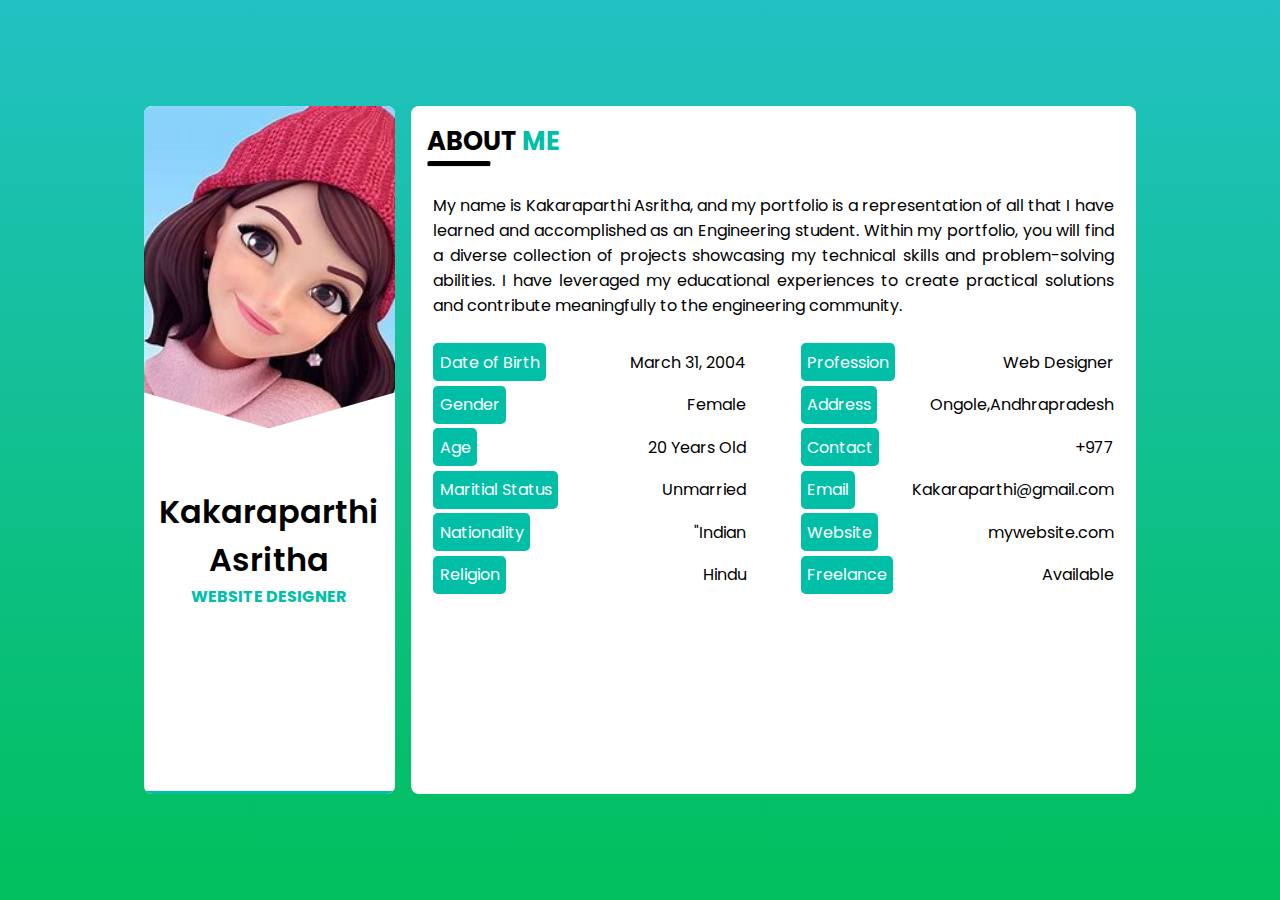
<file: protfolio_websie/index.html>
<!DOCTYPE html>
<html lang="en">

<head>
    <meta charset="UTF-8">
    <meta http-equiv="X-UA-Compatible" content="IE=edge">
    <meta name="viewport" content="width=device-width, initial-scale=1.0">

    <!-- CSS file -->
    <link rel="stylesheet" href="style.css">

    <!-- Favicon -->
    <link rel="shortcut icon" href="img/profile.jpg" type="image/x-icon">

    <!-- Fontawesome CDN -->
    <link rel="stylesheet" href="https://cdnjs.cloudflare.com/ajax/libs/font-awesome/6.0.0-beta3/css/all.min.css"
        integrity="sha512-Fo3rlrZj/k7ujTnHg4CGR2D7kSs0v4LLanw2qksYuRlEzO+tcaEPQogQ0KaoGN26/zrn20ImR1DfuLWnOo7aBA=="
        crossorigin="anonymous" referrerpolicy="no-referrer" />

    <title>Kakaraparthi Asritha</title>
</head>

<body>
    <!-- Website Layout -->
    <ul class="website_container">

        <!-- Global Menu -->
        <div id="global_menu_button_container">
            <p class="site_title">Kakaraparthi Asritha</p>
            <i class="fa fa-bars" id="global_menu_button"></i>
        </div>

        <ul id="global_menu_items">
            <div>
                <i class="fa fa-close" id="global_menu_close_button"></i>
                <li><a href="/"><i class="fa fa-home"></i> About</a></li>
                <li><a href="resume.html"><i class="fas fa-file-alt"></i> Resume</a></li>
                <li><a href="blogs.html"><i class="fas fa-pen-nib"></i> Blogs</a></li>
                <li><a href="services.html"><i class="fas fa-cog"></i> Services</a></li>
                <li><a href="contact.html"><i class="fas fa-phone-square"></i> Contact</a></li>
            </div>
        </ul>

        <!--x Global Menu x-->



        <!-- sidebar -->
        <div class="sidebar_container">
            <!-- Sidebar Image -->
            <div class="image">
                <img src="profile.jpeg" alt="Kakaraparthi Asritha">
                <div class="right_image_box"></div>
                <div class="left_image_box"></div>
            </div>

            <!-- sidebar Content -->
            <div class="sidebar_content">
                <!-- Long name can be applied so easily -->
                <h1>Kakaraparthi Asritha</h1>
                <p>Website Designer</p>
                <!-- Social Medias -->
                <div class="social_media">
                    <a href="https://facebook.com/alivecoder"><i class="fab fa-facebook"></i></a>
                    <a href="https://github.com/alivecoder0"><i class="fab fa-github"></i></a>
                    <a href="https://instagram.com/alivecoder"><i class="fab fa-instagram"></i></a>
                </div>
            </div>

            <!-- Sidebar Buttom Menu -->
            <div class="sidebar_buttom_menu" id="sidebar_buttom_menu">
                <i class="fa fa-bars" id="sidebar_menu_icon"></i>
            </div>

            <!-- Sidebar Navigation -->
            <ul class="sidebar_navigation" id="sidebar_navigation">
                <li><a href="/" class="active">About</a></li>
                <li><a href="resume.html">Resume</a></li>
                <li><a href="blogs.html">Blogs</a></li>
                <li><a href="services.html">Services</a></li>
                <li><a href="contact.html">Contact</a></li>

            </ul>

        </div>
        <!-- content -->
        <div class="content_container">
            <!-- About Page -->
            <div class="about_page">
                <h2 class="title">About <span>Me</span></h2>
                <hr class="line">
                <div class="about_content">
                    <p class="about_text">My name is Kakaraparthi Asritha, and my portfolio is a representation of all that I have learned and accomplished as an Engineering student. Within my portfolio, you will find a diverse collection of projects showcasing my technical skills and problem-solving abilities. I have leveraged my educational experiences to create practical solutions and contribute meaningfully to the engineering community.
                    </p>
                </div>
                <div class="about_profile">
                    <ul class="left_profile">
                        <li><span class="profile_title">Date of Birth</span><span>March 31, 2004</span></li>
                        <li><span class="profile_title">Gender</span><span>Female</span></li>
                        <li><span class="profile_title">Age</span><span>20 Years Old</span></li>
                        <li><span class="profile_title">Maritial Status</span><span>Unmarried</span></li>
                        <li><span class="profile_title">Nationality</span><span>"Indian</span></li>
                        <li><span class="profile_title">Religion</span><span>Hindu</span></li>
                    </ul>

                    <ul class="right_profile">
                        <li><span class="profile_title">Profession</span><span>Web Designer</span></li>
                        <li><span class="profile_title">Address</span><span>Ongole,Andhrapradesh </span></li>
                        <li><span class="profile_title">Contact</span><span>+977 </span></li>
                        <li><span class="profile_title">Email</span><span>Kakaraparthi@gmail.com</span></li>
                        <li><span class="profile_title">Website</span><span>mywebsite.com</span></li>
                        <li><span class="profile_title">Freelance</span><span>Available</span></li>
                    </ul>
                </div>

            </div>
        </div>


        <script src="script.js"></script>
</body>

</html>
</file>
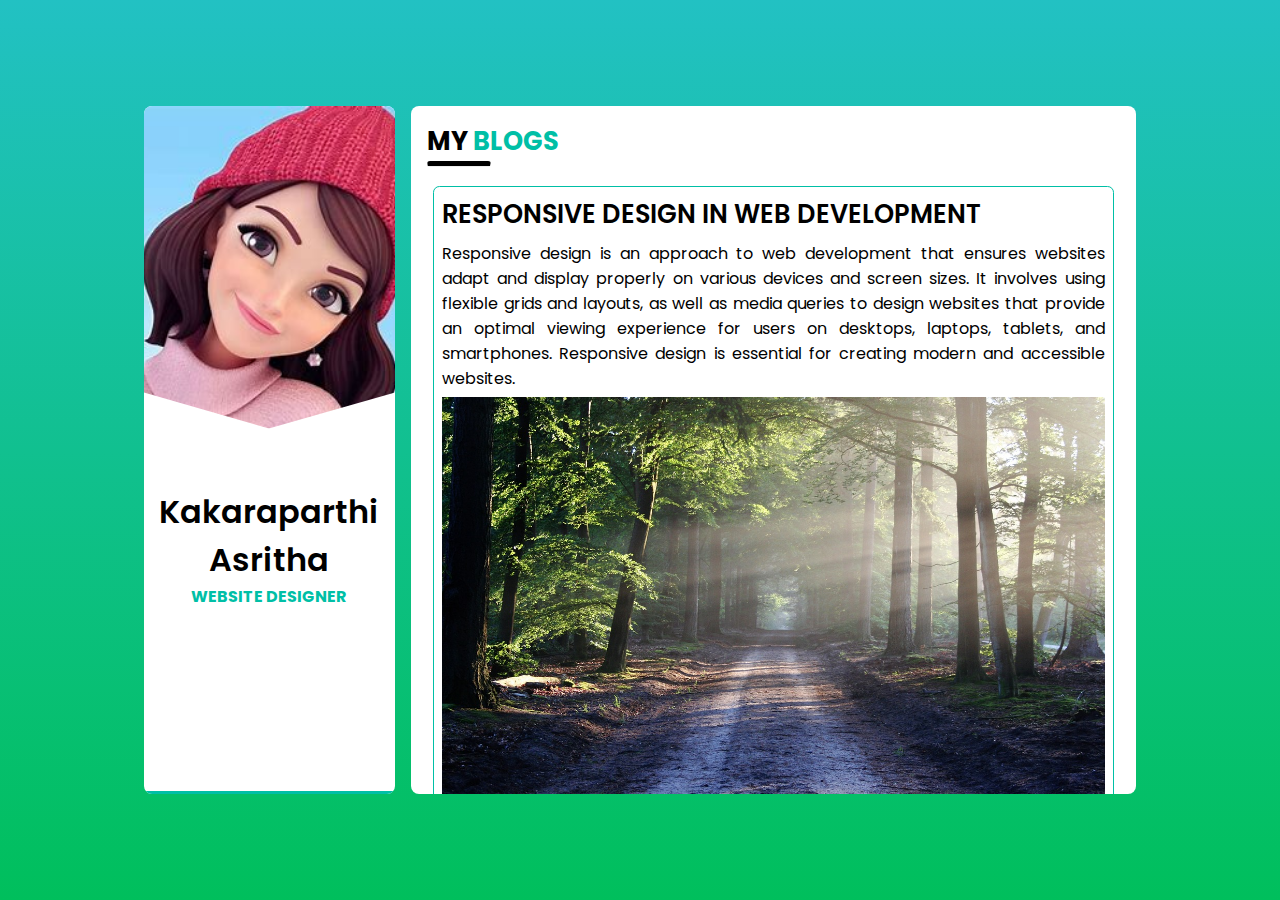
<file: protfolio_websie/blogs.html>
<!DOCTYPE html>
<html lang="en">

<head>
    <meta charset="UTF-8">
    <meta http-equiv="X-UA-Compatible" content="IE=edge">
    <meta name="viewport" content="width=device-width, initial-scale=1.0">

    <!-- CSS file -->
    <link rel="stylesheet" href="style.css">

    <!-- Favicon -->
    <link rel="shortcut icon" href="img/profile.jpg" type="image/x-icon">

    <!-- Fontawesome CDN -->
    <link rel="stylesheet" href="https://cdnjs.cloudflare.com/ajax/libs/font-awesome/6.0.0-beta3/css/all.min.css"
        integrity="sha512-Fo3rlrZj/k7ujTnHg4CGR2D7kSs0v4LLanw2qksYuRlEzO+tcaEPQogQ0KaoGN26/zrn20ImR1DfuLWnOo7aBA=="
        crossorigin="anonymous" referrerpolicy="no-referrer" />

    <title>Kakaraparthi Asritha </title>
</head>

<body>
    <!-- Website Layout -->
    <div class="website_container">

        <!-- Global Menu -->
        <div id="global_menu_button_container">
            <p class="site_title">Kakaraparthi Asritha</p>
            <i class="fa fa-bars" id="global_menu_button"></i>
        </div>

        <ul id="global_menu_items">
            <div>
                <i class="fa fa-close" id="global_menu_close_button"></i>
                <li><a href="/"><i class="fa fa-home"></i> About</a></li>
                <li><a href="resume.html"><i class="fas fa-file-alt"></i> Resume</a></li>
                <li><a href="blogs.html"><i class="fas fa-pen-nib"></i> Blogs</a></li>
                <li><a href="services.html"><i class="fas fa-cog"></i> Services</a></li>
                <li><a href="contact.html"><i class="fas fa-phone-square"></i> Contact</a></li>
            </div>
        </ul>

        <!--x Global Menu x-->

        <!-- sidebar -->
        <div class="sidebar_container">
            <!-- Sidebar Image -->
            <div class="image">
                <img src="profile.jpeg" alt="Kakaraparthi Asritha">
                <div class="right_image_box"></div>
                <div class="left_image_box"></div>
            </div>

            <!-- sidebar Content -->
            <div class="sidebar_content">
                <!-- Long name can be applied so easily -->
                <h1>Kakaraparthi Asritha</h1>
                <p>Website Designer</p>
                <!-- Social Medias -->
                <div class="social_media">
                    <a href="https://facebook.com/alivecoder"><i class="fab fa-facebook"></i></a>
                    <a href="https://github.com/alivecoder0"><i class="fab fa-github"></i></a>
                    <a href="https://instagram.com/alivecoder"><i class="fab fa-instagram"></i></a>
                </div>
            </div>

            <!-- Sidebar Buttom Menu -->
            <div class="sidebar_buttom_menu" id="sidebar_buttom_menu">
                <i class="fa fa-bars" id="sidebar_menu_icon"></i>
            </div>

            <!-- Sidebar Navigation -->
            <ul class="sidebar_navigation" id="sidebar_navigation">
                <li><a href="/">About</a></li>
                <li><a href="resume.html">Resume</a></li>
                <li><a href="blogs.html" class="active">Blogs</a></li>
                <li><a href="services.html">Services</a></li>
                <li><a href="contact.html">Contact</a></li>

            </ul>

        </div>
        <!-- content -->
        <div class="content_container">
            <!-- Blogs Page -->
            <div class="blogs_page">
                <h2 class="title">My <span>Blogs</span></h2>
                <hr class="line">
                <div class="blogs_container">
                    <!-- Single Blog -->
                    <div class="blog_box">
                        <h2 class="blog_title">Responsive Design in Web Development</h2>
                        <p class="blog_text">Responsive design is an approach to web development that ensures websites adapt and display properly on various devices and screen sizes. It involves using flexible grids and layouts, as well as media queries to design websites that provide an optimal viewing experience for users on desktops, laptops, tablets, and smartphones. Responsive design is essential for creating modern and accessible websites.</p>
                        <img src="blog1.jpg" alt="Blog 1" class="blog_image">
                        <p class="blog_text"> responsive design plays a crucial role in modern web development, ensuring that websites are accessible, user-friendly, and visually appealing across a wide range of devices. It helps improve usability, engagement, and ultimately, the success of a website in today's digital landscape.</p>
                    </div>

                    <!-- Single Blog -->
                    <div class="blog_box">
                        <h2 class="blog_title">Essential Elements of Web Design</h2>
                        <p class="blog_text">Web design is the process of creating websites by designing their layout, appearance, and functionality. Key elements of web design include graphic design, user experience (UX) design, and web development. Designers use tools like Adobe Photoshop, Illustrator, and programming languages such as HTML, CSS, and JavaScript to build engaging and user-friendly websites.</p>
                        <img src="blog2.jpg" alt="Blog 2" class="blog_image">
                        <!-- <p class="blog_text">Lorem ipsum dolor sit amet consectetur adipisicing elit. Natus explicabo
                            consequuntur esse? Soluta molestias vitae, obcaecati libero ullam cupiditate amet temporibus
                            repudiandae voluptatem delectus vero dicta ducimus dolor similique nisi.</p> -->
                    </div>

                    <!-- Single Blog -->
                    <div class="blog_box">
                        <h2 class="blog_title">User Experience (UX) Design in Web Development</h2>
                        <p class="blog_text">User Experience (UX) design is a critical aspect of web development focused on creating intuitive and satisfying interactions for website visitors. It involves understanding user behaviors, needs, and preferences to design websites that are easy to use, engaging, and effective.</p>
                        <img src="blog3.jpg" alt="Blog 3" class="blog_image">
                        <!-- <p class="blog_text">Lorem ipsum dolor sit amet consectetur adipisicing elit. Natus explicabo
                            consequuntur esse? Soluta molestias vitae, obcaecati libero ullam cupiditate amet temporibus
                            repudiandae voluptatem delectus vero dicta ducimus dolor similique nisi.</p>
                    </div> -->
                </div>
            </div>
        </div>
    </div>


    <script src="script.js"></script>
</body>

</html>
</file>
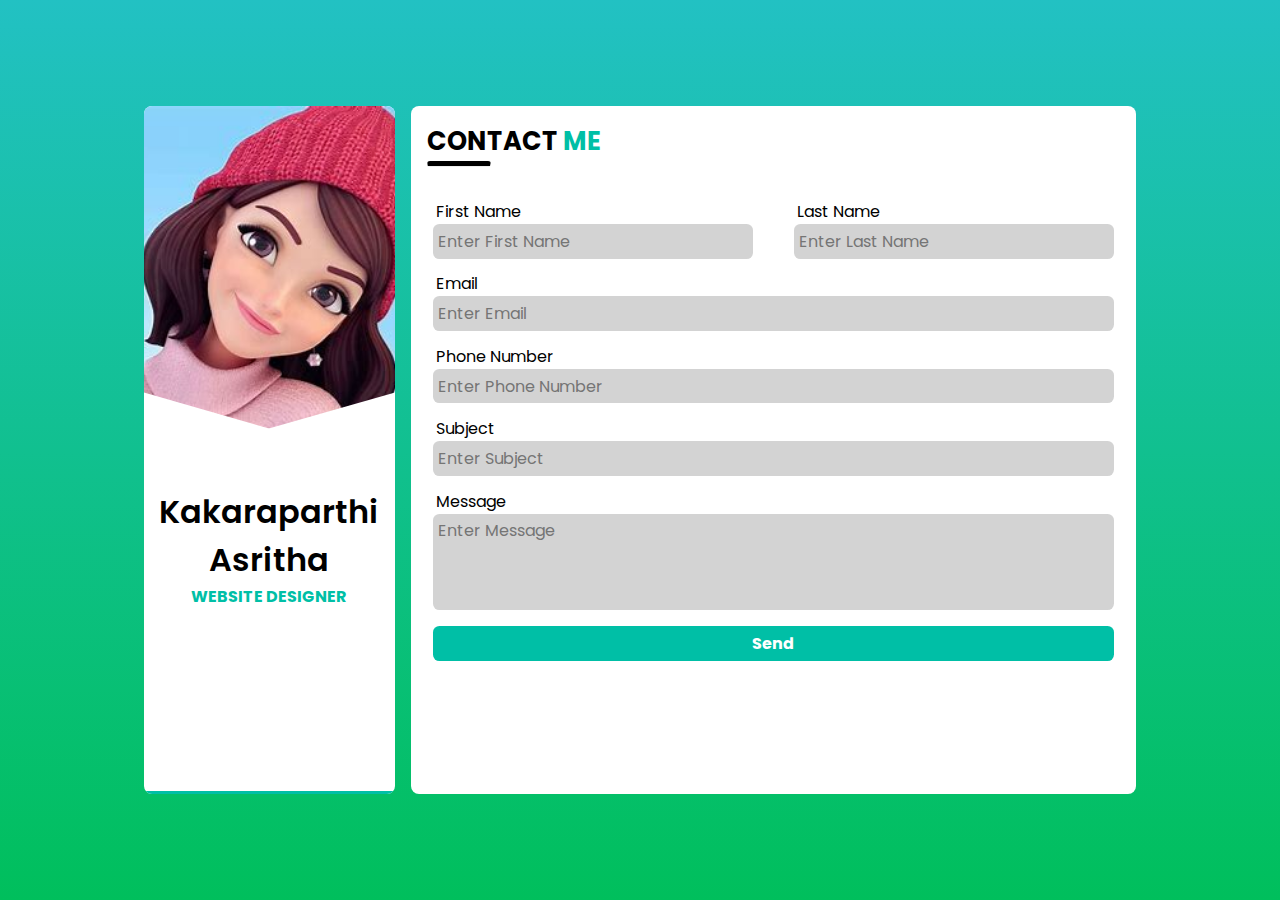
<file: protfolio_websie/contact.html>
<!DOCTYPE html>
<html lang="en">

<head>
    <meta charset="UTF-8">
    <meta http-equiv="X-UA-Compatible" content="IE=edge">
    <meta name="viewport" content="width=device-width, initial-scale=1.0">

    <!-- CSS file -->
    <link rel="stylesheet" href="style.css">

    <!-- Favicon -->
    <link rel="shortcut icon" href="profile.jpeg" type="image/x-icon">

    <!-- Fontawesome CDN -->
    <link rel="stylesheet" href="https://cdnjs.cloudflare.com/ajax/libs/font-awesome/6.0.0-beta3/css/all.min.css"
        integrity="sha512-Fo3rlrZj/k7ujTnHg4CGR2D7kSs0v4LLanw2qksYuRlEzO+tcaEPQogQ0KaoGN26/zrn20ImR1DfuLWnOo7aBA=="
        crossorigin="anonymous" referrerpolicy="no-referrer" />

    <title>Kakaraparthi Asritha</title>
</head>

<body>
    <!-- Website Layout -->
    <div class="website_container">

        <!-- Global Menu -->
        <div id="global_menu_button_container">
            <p class="site_title">Kakaraparthi Asritha</p>
            <i class="fa fa-bars" id="global_menu_button"></i>
        </div>

        <ul id="global_menu_items">
            <div>
                <i class="fa fa-close" id="global_menu_close_button"></i>
                <li><a href="/"><i class="fa fa-home"></i> About</a></li>
                <li><a href="resume.html"><i class="fas fa-file-alt"></i> Resume</a></li>
                <li><a href="blogs.html"><i class="fas fa-pen-nib"></i> Blogs</a></li>
                <li><a href="services.html"><i class="fas fa-cog"></i> Services</a></li>
                <li><a href="contact.html"><i class="fas fa-phone-square"></i> Contact</a></li>
            </div>
        </ul>

        <!--x Global Menu x-->

        <!-- sidebar -->
        <div class="sidebar_container">
            <!-- Sidebar Image -->
            <div class="image">
                <img src="profile.jpeg" alt="Kakaraparthi Asritha">
                <div class="right_image_box"></div>
                <div class="left_image_box"></div>
            </div>

            <!-- sidebar Content -->
            <div class="sidebar_content">
                <!-- Long name can be applied so easily -->
                <h1>Kakaraparthi Asritha</h1>
                <p>Website Designer</p>
                <!-- Social Medias -->
                <div class="social_media">
                    <a href="https://facebook.com/alivecoder"><i class="fab fa-facebook"></i></a>
                    <a href="https://github.com/alivecoder0"><i class="fab fa-github"></i></a>
                    <a href="https://instagram.com/alivecoder"><i class="fab fa-instagram"></i></a>
                </div>
            </div>

            <!-- Sidebar Buttom Menu -->
            <div class="sidebar_buttom_menu" id="sidebar_buttom_menu">
                <i class="fa fa-bars" id="sidebar_menu_icon"></i>
            </div>

            <!-- Sidebar Navigation -->
            <ul class="sidebar_navigation" id="sidebar_navigation">
                <li><a href="/">About</a></li>
                <li><a href="resume.html">Resume</a></li>
                <li><a href="blogs.html">Blogs</a></li>
                <li><a href="services.html">Services</a></li>
                <li><a href="contact.html" class="active">Contact</a></li>

            </ul>

        </div>
        <!-- content -->
        <div class="content_container">
            <!-- Contact Page -->
            <div class="contact_page">
                <h2 class="title">Contact <span>Me</span></h2>
                <hr class="line">
                <div class="contact_container">
                    <form action="post">
                        <div class="form_name_row">
                            <div class="left_form_row">
                                <label>First Name</label>
                                <input type="text" required placeholder="Enter First Name">
                            </div>
                            <div class="right_form_row">
                                <label>Last Name</label>
                                <input type="text" required placeholder="Enter Last Name">
                            </div>
                        </div>
                        <label>Email</label>
                        <input type="email" name="" id="" required placeholder="Enter Email">
                        <label>Phone Number</label>
                        <input type="text" name="" id="" required placeholder="Enter Phone Number">
                        <label>Subject</label>
                        <input type="text" name="" id="" required placeholder="Enter Subject">
                        <label>Message</label>
                        <textarea name="" id="" cols="30" rows="10" required placeholder="Enter Message"></textarea>
                        <input type="submit" value="Send" id="send_button">
                    </form>
                </div>
            </div>
        </div>
    </div>


    <script src="script.js"></script>
</body>

</html>
</file>
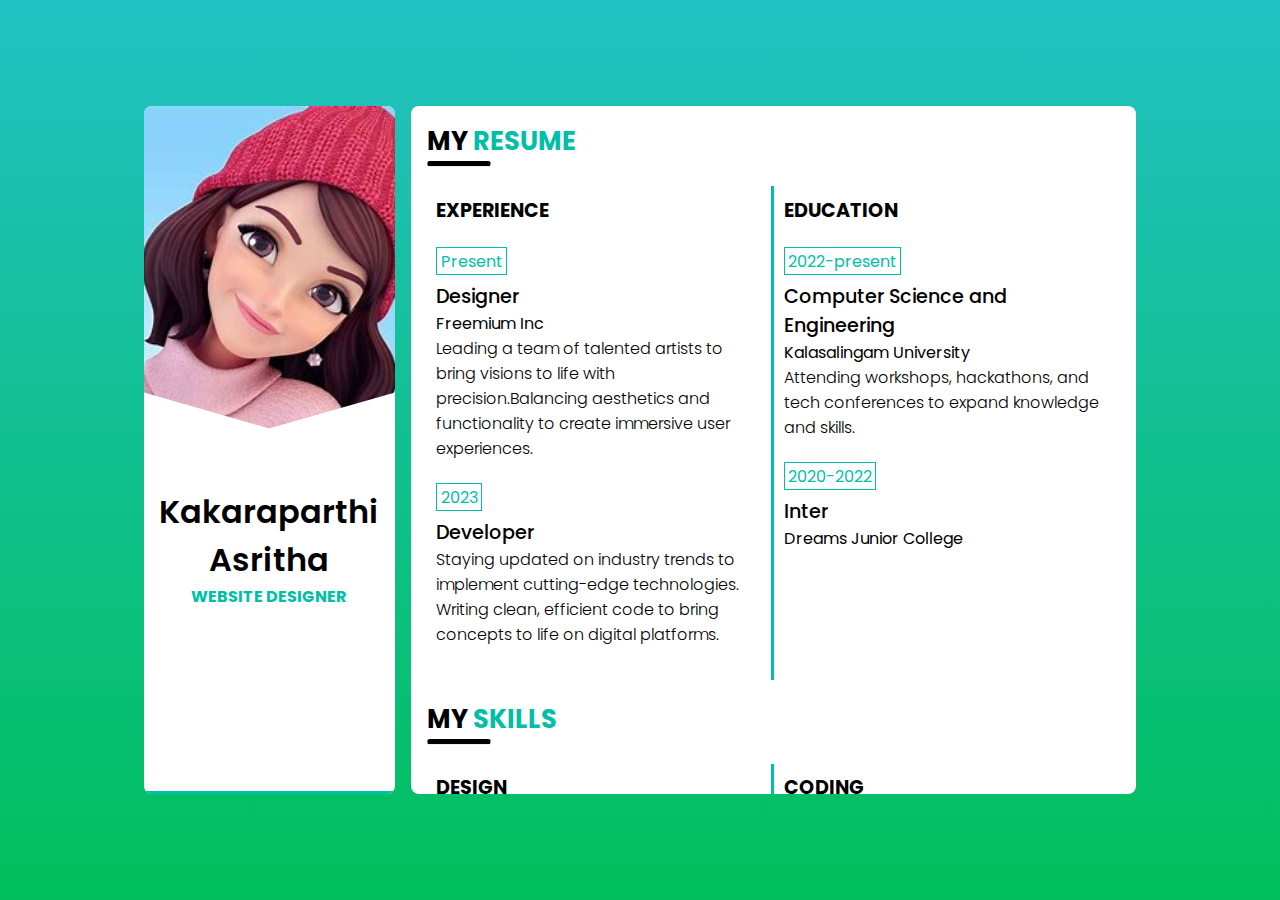
<file: protfolio_websie/resume.html>
<!DOCTYPE html>
<html lang="en">

<head>
    <meta charset="UTF-8">
    <meta http-equiv="X-UA-Compatible" content="IE=edge">
    <meta name="viewport" content="width=device-width, initial-scale=1.0">

    <!-- CSS file -->
    <link rel="stylesheet" href="style.css">

    <!-- Favicon -->
    <link rel="shortcut icon" href="img/profile.jpg" type="image/x-icon">

    <!-- Fontawesome CDN -->
    <link rel="stylesheet" href="https://cdnjs.cloudflare.com/ajax/libs/font-awesome/6.0.0-beta3/css/all.min.css"
        integrity="sha512-Fo3rlrZj/k7ujTnHg4CGR2D7kSs0v4LLanw2qksYuRlEzO+tcaEPQogQ0KaoGN26/zrn20ImR1DfuLWnOo7aBA=="
        crossorigin="anonymous" referrerpolicy="no-referrer" />

    <title>Kakaraparthi Asritha</title>
</head>

<body>
    <!-- Website Layout -->
    <div class="website_container">

        <!-- Global Menu -->
        <div id="global_menu_button_container">
            <p class="site_title">Kakaraparthi Asritha</p>
            <i class="fa fa-bars" id="global_menu_button"></i>
        </div>

        <ul id="global_menu_items">
            <div>
                <i class="fa fa-close" id="global_menu_close_button"></i>
                <li><a href="/"><i class="fa fa-home"></i> About</a></li>
                <li><a href="resume.html"><i class="fas fa-file-alt"></i> Resume</a></li>
                <li><a href="blogs.html"><i class="fas fa-pen-nib"></i> Blogs</a></li>
                <li><a href="services.html"><i class="fas fa-cog"></i> Services</a></li>
                <li><a href="contact.html"><i class="fas fa-phone-square"></i> Contact</a></li>
            </div>
        </ul>

        <!--x Global Menu x-->

        <!-- sidebar -->
        <div class="sidebar_container">
            <!-- Sidebar Image -->
            <div class="image">
                <img src="profile.jpeg" alt="Kakaraparthi Asritha">
                <div class="right_image_box"></div>
                <div class="left_image_box"></div>
            </div>

            <!-- sidebar Content -->
            <div class="sidebar_content">
                <!-- Long name can be applied so easily -->
                <h1>Kakaraparthi Asritha</h1>
                <p>Website Designer</p>
                <!-- Social Medias -->
                <div class="social_media">
                    <a href="https://facebook.com/alivecoder"><i class="fab fa-facebook"></i></a>
                    <a href="https://github.com/alivecoder0"><i class="fab fa-github"></i></a>
                    <a href="https://instagram.com/alivecoder"><i class="fab fa-instagram"></i></a>
                </div>
            </div>

            <!-- Sidebar Buttom Menu -->
            <div class="sidebar_buttom_menu" id="sidebar_buttom_menu">
                <i class="fa fa-bars" id="sidebar_menu_icon"></i>
            </div>

            <!-- Sidebar Navigation -->
            <ul class="sidebar_navigation" id="sidebar_navigation">
                <li><a href="/">About</a></li>
                <li><a href="resume.html" class="active">Resume</a></li>
                <li><a href="blogs.html">Blogs</a></li>
                <li><a href="services.html">Services</a></li>
                <li><a href="contact.html">Contact</a></li>

            </ul>

        </div>
        <!-- content -->
        <div class="content_container">
            <!-- Resume Page -->
            <div class="resume_page">
                <h2 class="title">My <span>Resume</span></h2>
                <hr class="line">
                <div class="resume_container">
                    <!-- Experience container -->
                    <div class="left_resume">
                        <h2 class="resume_title"><i class="fa fa-suitcase"></i> Experience</h2>
                        <div class="resume_box">
                            <span class="resume_date">Present</span>
                            <p class="resume_box_title">Designer</p>
                            <p class="resume_conpany">Freemium Inc</p>
                            <p class="resume_text">Leading a team of talented artists to bring visions to life with precision.Balancing aesthetics and functionality to create immersive user experiences.</p>
                        </div>

                        <div class="resume_box">
                            <span class="resume_date">2023</span>
                            <p class="resume_box_title">Developer</p>
                            <!-- <p class="resume_conpany">Microsoft</p> -->
                            <p class="resume_text">Staying updated on industry trends to implement cutting-edge technologies.
                                Writing clean, efficient code to bring concepts to life on digital platforms.</p>
                        </div>

                        <!-- <div class="resume_box">
                            <span class="resume_date">2014-2016</span>
                            <p class="resume_box_title">Designer</p>
                            <p class="resume_conpany">AliveCoder</p>
                            <p class="resume_text">Lorem, ipsum dolor sit amet consectetur adipisicing elit. Deserunt,
                                doloremque.</p>
                        </div> -->
                    </div>

                    <!-- Education Container -->
                    <div class="right_resume">
                        <h2 class="resume_title"><i class="fas fa-book-open"></i> Education</h2>
                        <div class="resume_box">
                            <span class="resume_date">2022-present</span>
                            <p class="resume_box_title">Computer Science and Engineering</p>
                            <p class="resume_conpany"> Kalasalingam University </p>
                            <p class="resume_text">Attending workshops, hackathons, and tech conferences to expand knowledge and skills.</p>
                        </div>

                        <div class="resume_box">
                            <span class="resume_date">2020-2022</span>
                            <p class="resume_box_title">Inter</p>
                            <p class="resume_conpany">Dreams Junior College</p>
                            <!-- <p class="resume_text">Lorem, ipsum dolor sit amet consectetur adipisicing elit. Deserunt,
                                doloremque.</p> -->
                        </div>

                        <!-- <div class="resume_box">
                            <span class="resume_date">2014-2015</span>
                            <p class="resume_box_title">Prgramming</p>
                            <p class="resume_conpany">AliveCoder Institue</p>
                            <p class="resume_text">Lorem, ipsum dolor sit amet consectetur adipisicing elit. Deserunt,
                                doloremque.</p>
                        </div> -->
                    </div>

                </div>

                <h2 class="title">My <span>Skills</span></h2>
                <hr class="line">
                <!-- Skill Container -->
                <div class="resume_container">
                    <div class="left_resume">
                        <h2 class="resume_title"><i class="fas fa-pencil-ruler"></i> Design</h2>
                        <div class="skill_box">
                            <h2 class="skill_title">Wordpress</h2>
                            <div class="skill_line_container">
                                <div class="skill_line" style="width: 80%;"></div>
                            </div>
                        </div>

                        <div class="skill_box">
                            <h2 class="skill_title">Photoshop</h2>
                            <div class="skill_line_container">
                                <div class="skill_line" style="width: 70%;"></div>
                            </div>
                        </div>

                        <div class="skill_box">
                            <h2 class="skill_title">Figma</h2>
                            <div class="skill_line_container">
                                <div class="skill_line" style="width: 60%;"></div>
                            </div>
                        </div>

                    </div>
                    <div class="right_resume">
                        <h2 class="resume_title"><i class="fas fa-code"></i> Coding</h2>
                        <div class="skill_box">
                            <h2 class="skill_title">C#</h2>
                            <div class="skill_line_container">
                                <div class="skill_line" style="width: 90%;"></div>
                            </div>
                        </div>

                        <div class="skill_box">
                            <h2 class="skill_title">C/C++</h2>
                            <div class="skill_line_container">
                                <div class="skill_line" style="width: 80%;"></div>
                            </div>
                        </div>

                        <div class="skill_box">
                            <h2 class="skill_title">HTML/CSS/JS</h2>
                            <div class="skill_line_container">
                                <div class="skill_line" style="width: 70%;"></div>
                            </div>
                        </div>
                    </div>
                </div>
            </div>
        </div>
    </div>


    <script src="script.js"></script>
</body>

</html>
</file>
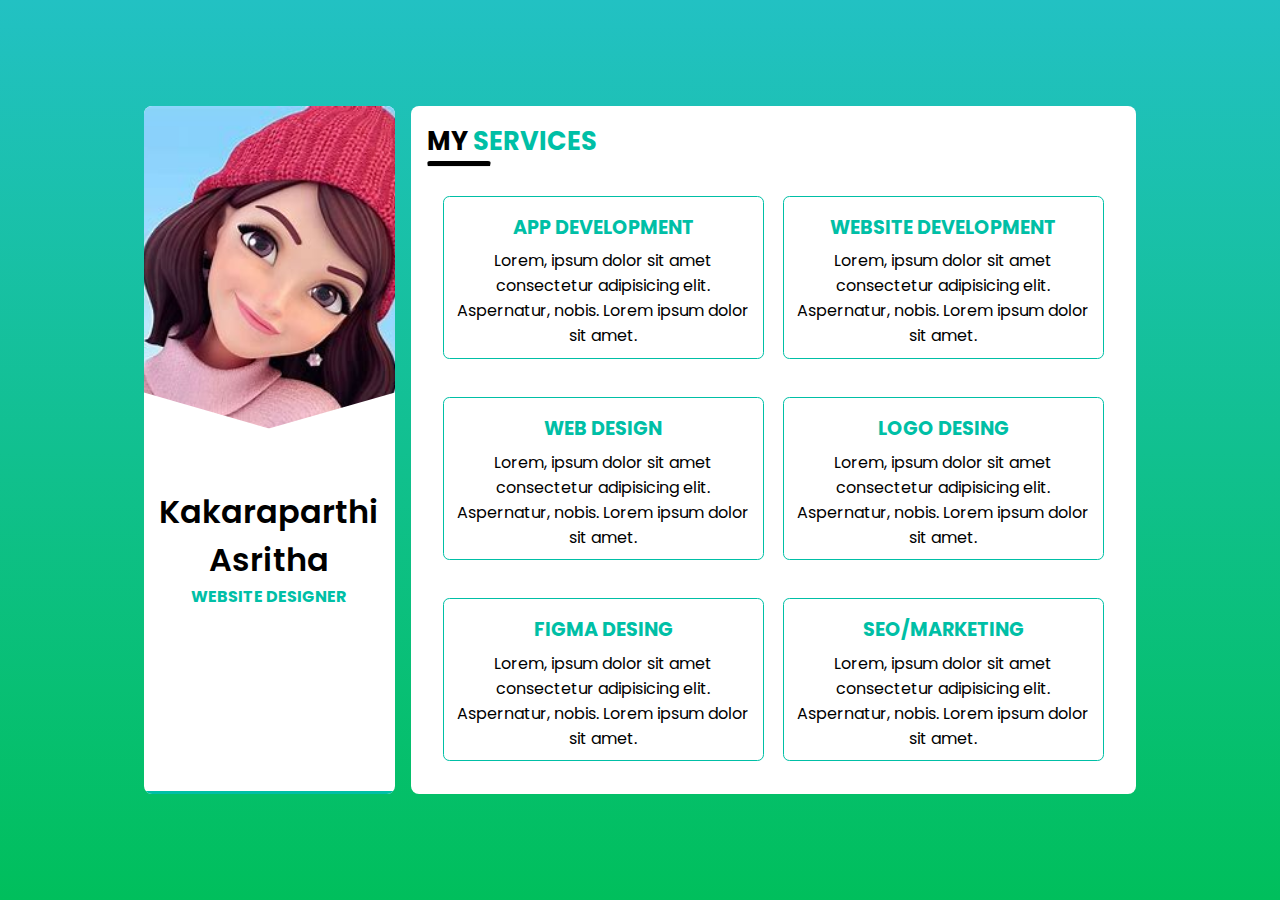
<file: protfolio_websie/services.html>
<!DOCTYPE html>
<html lang="en">

<head>
    <meta charset="UTF-8">
    <meta http-equiv="X-UA-Compatible" content="IE=edge">
    <meta name="viewport" content="width=device-width, initial-scale=1.0">

    <!-- CSS file -->
    <link rel="stylesheet" href="style.css">

    <!-- Favicon -->
    <link rel="shortcut icon" href="img/profile.jpg" type="image/x-icon">

    <!-- Fontawesome CDN -->
    <link rel="stylesheet" href="https://cdnjs.cloudflare.com/ajax/libs/font-awesome/6.0.0-beta3/css/all.min.css"
        integrity="sha512-Fo3rlrZj/k7ujTnHg4CGR2D7kSs0v4LLanw2qksYuRlEzO+tcaEPQogQ0KaoGN26/zrn20ImR1DfuLWnOo7aBA=="
        crossorigin="anonymous" referrerpolicy="no-referrer" />

    <title>Kakaraparthi Asritha</title>
</head>

<body>
    <!-- Website Layout -->
    <div class="website_container">

        <!-- Global Menu -->
        <div id="global_menu_button_container">
            <p class="site_title">Kakaraparthi Asritha</p>
            <i class="fa fa-bars" id="global_menu_button"></i>
        </div>

        <ul id="global_menu_items">
            <div>
                <i class="fa fa-close" id="global_menu_close_button"></i>
                <li><a href="/"><i class="fa fa-home"></i> About</a></li>
                <li><a href="resume.html"><i class="fas fa-file-alt"></i> Resume</a></li>
                <li><a href="blogs.html"><i class="fas fa-pen-nib"></i> Blogs</a></li>
                <li><a href="services.html"><i class="fas fa-cog"></i> Services</a></li>
                <li><a href="contact.html"><i class="fas fa-phone-square"></i> Contact</a></li>
            </div>
        </ul>

        <!--x Global Menu x-->

        <!-- sidebar -->
        <div class="sidebar_container">
            <!-- Sidebar Image -->
            <div class="image">
                <img src="profile.jpeg" alt="Kakaraparthi Asritha">
                <div class="right_image_box"></div>
                <div class="left_image_box"></div>
            </div>

            <!-- sidebar Content -->
            <div class="sidebar_content">
                <!-- Long name can be applied so easily -->
                <h1>Kakaraparthi Asritha</h1>
                <p>Website Designer</p>
                <!-- Social Medias -->
                <div class="social_media">
                    <a href="https://facebook.com/alivecoder"><i class="fab fa-facebook"></i></a>
                    <a href="https://github.com/alivecoder0"><i class="fab fa-github"></i></a>
                    <a href="https://instagram.com/alivecoder"><i class="fab fa-instagram"></i></a>
                </div>
            </div>

            <!-- Sidebar Buttom Menu -->
            <div class="sidebar_buttom_menu" id="sidebar_buttom_menu">
                <i class="fa fa-bars" id="sidebar_menu_icon"></i>
            </div>

            <!-- Sidebar Navigation -->
            <ul class="sidebar_navigation" id="sidebar_navigation">
                <li><a href="/">About</a></li>
                <li><a href="resume.html">Resume</a></li>
                <li><a href="blogs.html">Blogs</a></li>
                <li><a href="services.html" class="active">Services</a></li>
                <li><a href="contact.html">Contact</a></li>

            </ul>

        </div>
        <!-- content -->
        <div class="content_container">
            <!-- Services Page -->
            <div class="services_page">
                <h2 class="title">My <span>Services</span></h2>
                <hr class="line">
                <!-- Services Row -->
                <div class="services_container">
                    <div class="services_box">
                        <i class="fas fa-tablet-alt"></i>
                        <h3 class="services_title">App Development</h3>
                        <p class="services_text">Lorem, ipsum dolor sit amet consectetur adipisicing elit. Aspernatur,
                            nobis. Lorem ipsum dolor sit amet. </p>
                    </div>
                    <div class="services_box">
                        <i class="fas fa-globe"></i>
                        <h3 class="services_title">Website Development</h3>
                        <p class="services_text">Lorem, ipsum dolor sit amet consectetur adipisicing elit. Aspernatur,
                            nobis. Lorem ipsum dolor sit amet. </p>
                    </div>
                </div>

                <div class="services_container">
                    <div class="services_box">
                        <i class="fas fa-pencil-ruler"></i>
                        <h3 class="services_title">Web Design</h3>
                        <p class="services_text">Lorem, ipsum dolor sit amet consectetur adipisicing elit. Aspernatur,
                            nobis. Lorem ipsum dolor sit amet. </p>
                    </div>
                    <div class="services_box">
                        <i class="fas fa-drafting-compass"></i>
                        <h3 class="services_title">Logo Desing</h3>
                        <p class="services_text">Lorem, ipsum dolor sit amet consectetur adipisicing elit. Aspernatur,
                            nobis. Lorem ipsum dolor sit amet. </p>
                    </div>
                </div>

                <div class="services_container">
                    <div class="services_box">
                        <i class="fab fa-figma"></i>
                        <h3 class="services_title">Figma Desing</h3>
                        <p class="services_text">Lorem, ipsum dolor sit amet consectetur adipisicing elit. Aspernatur,
                            nobis. Lorem ipsum dolor sit amet. </p>
                    </div>
                    <div class="services_box">
                        <i class="fas fa-search-location"></i>
                        <h3 class="services_title">SEO/Marketing</h3>
                        <p class="services_text">Lorem, ipsum dolor sit amet consectetur adipisicing elit. Aspernatur,
                            nobis. Lorem ipsum dolor sit amet. </p>
                    </div>
                </div>

            </div>
        </div>
    </div>


    <script src="script.js"></script>
</body>

</html>
</file>
<file: protfolio_websie/style.css>
@import url("https://fonts.googleapis.com/css2?family=Poppins:ital,wght@0,100;0,200;0,300;0,400;0,500;0,600;0,700;0,800;0,900;1,100;1,200;1,300;1,400;1,500;1,600;1,700;1,800;1,900&display=swap");

/* CSS Reset */
* {
    padding: 0;
    margin: 0;
    box-sizing: border-box;
    scroll-behavior: smooth;
    font-family: "Poppins", sans-serif;
}

/* CSS Variables */
:root {
    --brand-color: #00bfa6;
    --linear-back: Linear-gradient(180deg,
            rgba(34, 193, 195, 1) 0%,
            rgba(0, 191, 92, 1) 100%);
}

a {
    text-decoration: none;
    color: black;
}

li {
    list-style: none;
}

/* CSS in Body */
body {
    height: 100vh;
    width: 100vw;
    background: var(--linear-back);
    display: flex;
    align-items: center;
    justify-content: center;
}

.website_container {
    width: 80%;
    height: 80%;
    display: flex;
    padding: 1rem;
    position: relative;
}

/* Sidebar */
.website_container .sidebar_container {
    width: 35%;
    height: 100%;
    background-color: white;
    margin-right: 1rem;
    border-radius: 0.5rem;
    overflow: hidden;
    position: relative;
}

.sidebar_container .image {
    height: 50%;
    width: 100%;
    position: relative;
}

.sidebar_container .image img {
    width: 100%;
    height: 100%;
    object-fit: cover;
    object-position: top;
}

.sidebar_container .image .right_image_box {
    width: 70%;
    height: 100px;
    background-color: white;
    position: absolute;
    bottom: -3.5rem;
    left: -3rem;
    transform: rotate(16deg);
}

.sidebar_container .image .left_image_box {
    width: 70%;
    height: 100px;
    background-color: white;
    position: absolute;
    bottom: -3.5rem;
    right: -3rem;
    transform: rotate(-16deg);
}

.sidebar_container .sidebar_content {
    position: absolute;
    width: 100%;
    margin-top: 2rem;
    text-align: center;
    padding: 0.4rem;
}

.sidebar_container .sidebar_content h1 {
    color: black;
    font-size: 2rem;
    font-weight: 600;
}

.sidebar_container .sidebar_content p {
    color: var(--brand-color);
    font-size: 1rem;
    text-transform: uppercase;
    font-weight: 700;
}

.sidebar_container .sidebar_content .social_media {
    margin-top: 1rem;
}

.sidebar_container .sidebar_content .social_media a {
    font-size: 1.8rem;
    margin: 0.4rem;
    color: black;
}

.sidebar_container .sidebar_content .social_media a:hover {
    color: var(--brand-color);
    transition: 0.3s;
}

.sidebar_container .sidebar_buttom_menu {
    position: absolute;
    border-top: 0.2rem solid var(--brand-color);
    width: 100%;
    font-size: 1.6rem;
    left: 0;
    bottom: 0;
    text-align: center;
    cursor: pointer;
    z-index: 3;
}

.sidebar_container .sidebar_buttom_menu:hover {
    color: var(--brand-color);
    transition: 0.3s;
}

/* Sidebar Navigation */
.sidebar_container .sidebar_navigation {
    position: absolute;
    top: 0;
    left: -100%;
    width: 100%;
    height: 100%;
    background-color: white;
    display: flex;
    flex-direction: column;
    align-items: center;
    justify-content: center;
    font-size: 2rem;
    z-index: 2;
    transition: left 0.3s;
}

.sidebar_container .sidebar_navigation li {
    margin: 0.3rem 0;
}

.sidebar_container .sidebar_navigation li a:hover,
.sidebar_container .sidebar_navigation .active {
    color: var(--brand-color);
    transition: 0.3s;
    font-weight: bold;
}

/* Content */
.website_container .content_container {
    width: 100%;
    height: 100%;
    background-color: white;
    border-radius: 0.5rem;
    padding: 1rem;
    overflow-y: scroll;
}

.content_container::-webkit-scrollbar {
    width: 0.2rem;
}

.content_container::-webkit-scrollbar-thumb {
    width: 0.2rem;
    background-color: gray;
    border-radius: 0.2rem;
}

/* About Page */

.title {
    font-size: 1.6rem;
    text-transform: uppercase;
}

.title span {
    color: var(--brand-color);
}

.line {
    width: 4rem;
    border-top: 0.35rem solid black;
    border-radius: 0.5rem;
}

.about_page .about_content {
    margin-top: 1.2rem;
    padding: 0.4rem;
    margin-bottom: 0.5rem;
}

.about_page .about_content p {
    font-size: 1rem;
    text-align: justify;
}

.about_profile {
    display: flex;
    justify-content: space-between;
    padding: 0.4rem;
}

.about_profile .left_profile {
    width: 46%;
}

.about_profile .left_profile li {
    display: flex;
    justify-content: space-between;
    align-items: center;
    margin: 0.3rem 0;
    font-size: 1rem;
}

.about_profile .right_profile {
    width: 46%;
}

.about_profile .right_profile li {
    display: flex;
    justify-content: space-between;
    margin: 0.3rem 0;
    align-items: center;
    font-size: 1rem;
}

li .profile_title {
    padding: 0.4rem;
    background-color: var(--brand-color);
    color: white;
    border-radius: 0.3rem;
}

/* Resume Page */
.resume_page .resume_container {
    margin: 1.2rem 0;
    display: flex;
}

.left_resume {
    width: 100%;
    padding: 0.6rem;
    border-right: 0.2rem solid var(--brand-color);
}

.right_resume {
    width: 100%;
    padding: 0.6rem;
}

.resume_title {
    font-size: 1.2rem;
    text-transform: uppercase;
    font-weight: 700;
    margin-bottom: 1rem;
}

.resume_title i {
    color: var(--brand-color);
}

.resume_box {
    margin: 1.5rem 0;
}

.resume_box .resume_date {
    font-size: 1rem;
    border: 0.1rem solid var(--brand-color);
    padding: 0.1rem 0.2rem;
    color: var(--brand-color);
}

.resume_box .resume_box_title {
    margin-top: 0.5rem;
    font-size: 1.2rem;
    font-weight: 500;
}

.resume_box .resume_company {
    font-size: 1rem;
}

.resume_box .resume_text {
    font-size: 1rem;
    font-weight: 300;
}

/* Skills Container */

.skill_box .skill_title {
    font-size: 1.2rem;
    font-weight: 500;
}

.skill_box {
    margin: 1rem 0;
}

.skill_box .skill_line_container {
    height: 0.8rem;
    width: 100%;
    background-color: lightgray;
    border-radius: 0.4rem;
    overflow: hidden;
}

.skill_box .skill_line {
    background-color: var(--brand-color);
    height: 0.8rem;
}

/* Blogs Page */
.blogs_page .blogs_container {
    margin: 0.4rem;
}

.blog_box {
    margin-top: 1.2rem;
    border: 0.1rem solid var(--brand-color);
    padding: 0.5rem;
    border-radius: 0.4rem;
}

.blog_box .blog_title {
    font-size: 1.6rem;
    text-transform: uppercase;
    font-weight: 600;
}

.blog_box .blog_text {
    margin: 0.4rem 0;
    font-size: 1rem;
    font-weight: 400;
    text-align: justify;
}

.blog_box .blog_image {
    width: 100%;
    height: auto;
}

/* Services Page */

.services_page .services_container {
    margin: 1.2rem 0.4rem 0.4rem 0.4rem;
    display: flex;
}

.services_page .services_container .services_box {
    width: 50%;
    margin: 0.6rem;
    border: 0.1rem solid var(--brand-color);
    border-radius: 0.4rem;
    padding: 0.6rem;
    text-align: center;
    cursor: pointer;
}

.services_page .services_container .services_box:hover {
    background-color: var(--brand-color);
    transition: 0.3s;
}

.services_page .services_container .services_box:hover i,
.services_page .services_container .services_box:hover .services_title {
    color: white;
    transition: 0.3s;
}

.services_box i {
    color: var(--brand-color);
    font-size: 1.5rem;
    margin: 0.3rem 0;
}

.services_box .services_title {
    font-size: 1.2rem;
    text-transform: uppercase;
    color: var(--brand-color);
    margin: 0.4rem 0;
}

.services_box .services_text {
    font-size: 1rem;
    font-weight: 400;
}

/* Contact Page */
.contact_page .contact_container {
    margin: 1.2rem 0.4rem;
}

.contact_container form .form_name_row {
    display: flex;
    justify-content: space-between;
}

.contact_container form .form_name_row .left_form_row {
    width: 47%;
}

.contact_container form .form_name_row .right_form_row {
    width: 47%;
}

.contact_container form label {
    display: block;
    font-size: 1rem;
    margin-top: 0.8rem;
    margin-left: 0.2rem;
}

.contact_container form input {
    width: 100%;
    font-size: 1rem;
    padding: 0.3rem;
    border: none;
    outline: none;
    background-color: lightgray;
    border-radius: 0.4rem;
}

.contact_container form input:focus {
    border: 0.2rem solid var(--brand-color);
    transition: 0.3s;
}

.contact_container form textarea {
    width: 100%;
    font-size: 1rem;
    padding: 0.3rem;
    border: none;
    outline: none;
    background-color: lightgray;
    border-radius: 0.4rem;
    height: 6rem;
    resize: none;
}

.contact_container form #send_button {
    background-color: var(--brand-color);
    margin-top: 0.6rem;
    color: white;
    font-weight: bold;
    cursor: pointer;
}

.contact_container form #send_button:hover {
    opacity: 0.8;
    transition: 0.3s;
}

/* Global Menu CSS */
#global_menu_button_container {
    position: absolute;
    left: -3rem;
    display: none;
    margin-top: 0.1rem;
}

#global_menu_button_container #global_menu_button {
    background-color: white;
    font-size: 2rem;
    padding: 0.8rem;
    border-radius: 0.4rem;
    cursor: pointer;
}

#global_menu_button_container #global_menu_button:hover {
    color: var(--brand-color);
    transition: 0.3s;
}

#global_menu_button_container p {
    color: var(--brand-color);
    font-size: 1.4rem;
    font-weight: bold;
    display: none;
}

#global_menu_items {
    position: fixed;
    left: -120%;
    /* left: 0; */
    top: 0;
    background-color: white;
    width: 40%;
    height: 100vh;
    z-index: 10;
    display: flex;
    justify-content: center;
    transition: left 0.3s;
}

#global_menu_items div {
    width: 80%;
    margin-top: 4rem;
}

#global_menu_items li {
    margin: 1rem 0;
}

#global_menu_items a {
    display: block;
    width: 100%;
    padding: 0.4rem 0.2rem;
    border-bottom: 0.1rem solid var(--brand-color);
    font-size: 1.4rem;
}

#global_menu_items a:hover {
    color: var(--brand-color);
    transition: 0.3s;
}

#global_menu_items #global_menu_close_button {
    position: absolute;
    right: -3.3rem;
    top: 0;
    font-size: 2.6rem;
    background-color: white;
    padding: 0.6rem 0.8rem;
    cursor: pointer;
}

#global_menu_items #global_menu_close_button:hover {
    color: var(--brand-color);
    transition: 0.3s;
}

/* Making Responsive */

@media screen and (max-width: 1200px) {
    .website_container {
        width: 92%;
        height: 92%;
    }
}

@media screen and (max-width: 1000px) {
    body {
        height: auto;
    }

    .website_container {
        flex-direction: column;
        width: 70%;
    }

    .website_container .sidebar_container {
        width: 100%;
        height: 80vh;
        margin-bottom: 1rem;
    }

    .about_profile {
        flex-direction: column;
    }

    .about_profile .left_profile {
        width: 100%;
    }

    .about_profile .right_profile {
        width: 100%;
    }

    #global_menu_button_container {
        display: block;
    }
}

@media screen and (max-width: 800px) {
    .website_container {
        margin-top: 10vh;
    }

    .resume_page .resume_container {
        flex-direction: column;
    }

    .left_resume {
        border-right: none;
        border-bottom: 0.2rem solid var(--brand-color);
    }

    .services_page .services_container {
        flex-direction: column;
        margin: 0;
    }

    .services_page .services_container .services_box {
        width: 100%;
        margin: 0.6rem 0;
    }

    .contact_container form .form_name_row {
        flex-direction: column;
    }

    .contact_container form .form_name_row .left_form_row {
        width: 100%;
    }

    .contact_container form .form_name_row .right_form_row {
        width: 100%;
    }

    #global_menu_button_container {
        position: fixed;
        top: -0.1rem;
        left: 0;
        z-index: 5;
        width: 100%;
        background-color: white;
        height: 10vh;
        display: flex;
        justify-content: space-between;
        align-items: center;
        padding: 0 1rem;
    }

    #global_menu_button_container #global_menu_button {
        color: black;
        background-color: transparent;
        padding: 0.2rem;
        font-size: 1.6rem;
    }

    #global_menu_button_container p {
        display: block;
    }

    #global_menu_items {
        width: 100%;
    }

    #global_menu_items #global_menu_close_button {
        left: 0;
        text-align: center;
        background-color: lightgray;
    }
}

@media screen and (max-width: 680px) {
    .website_container {
        height: 100%;
        width: 100%;
    }
}
</file>
